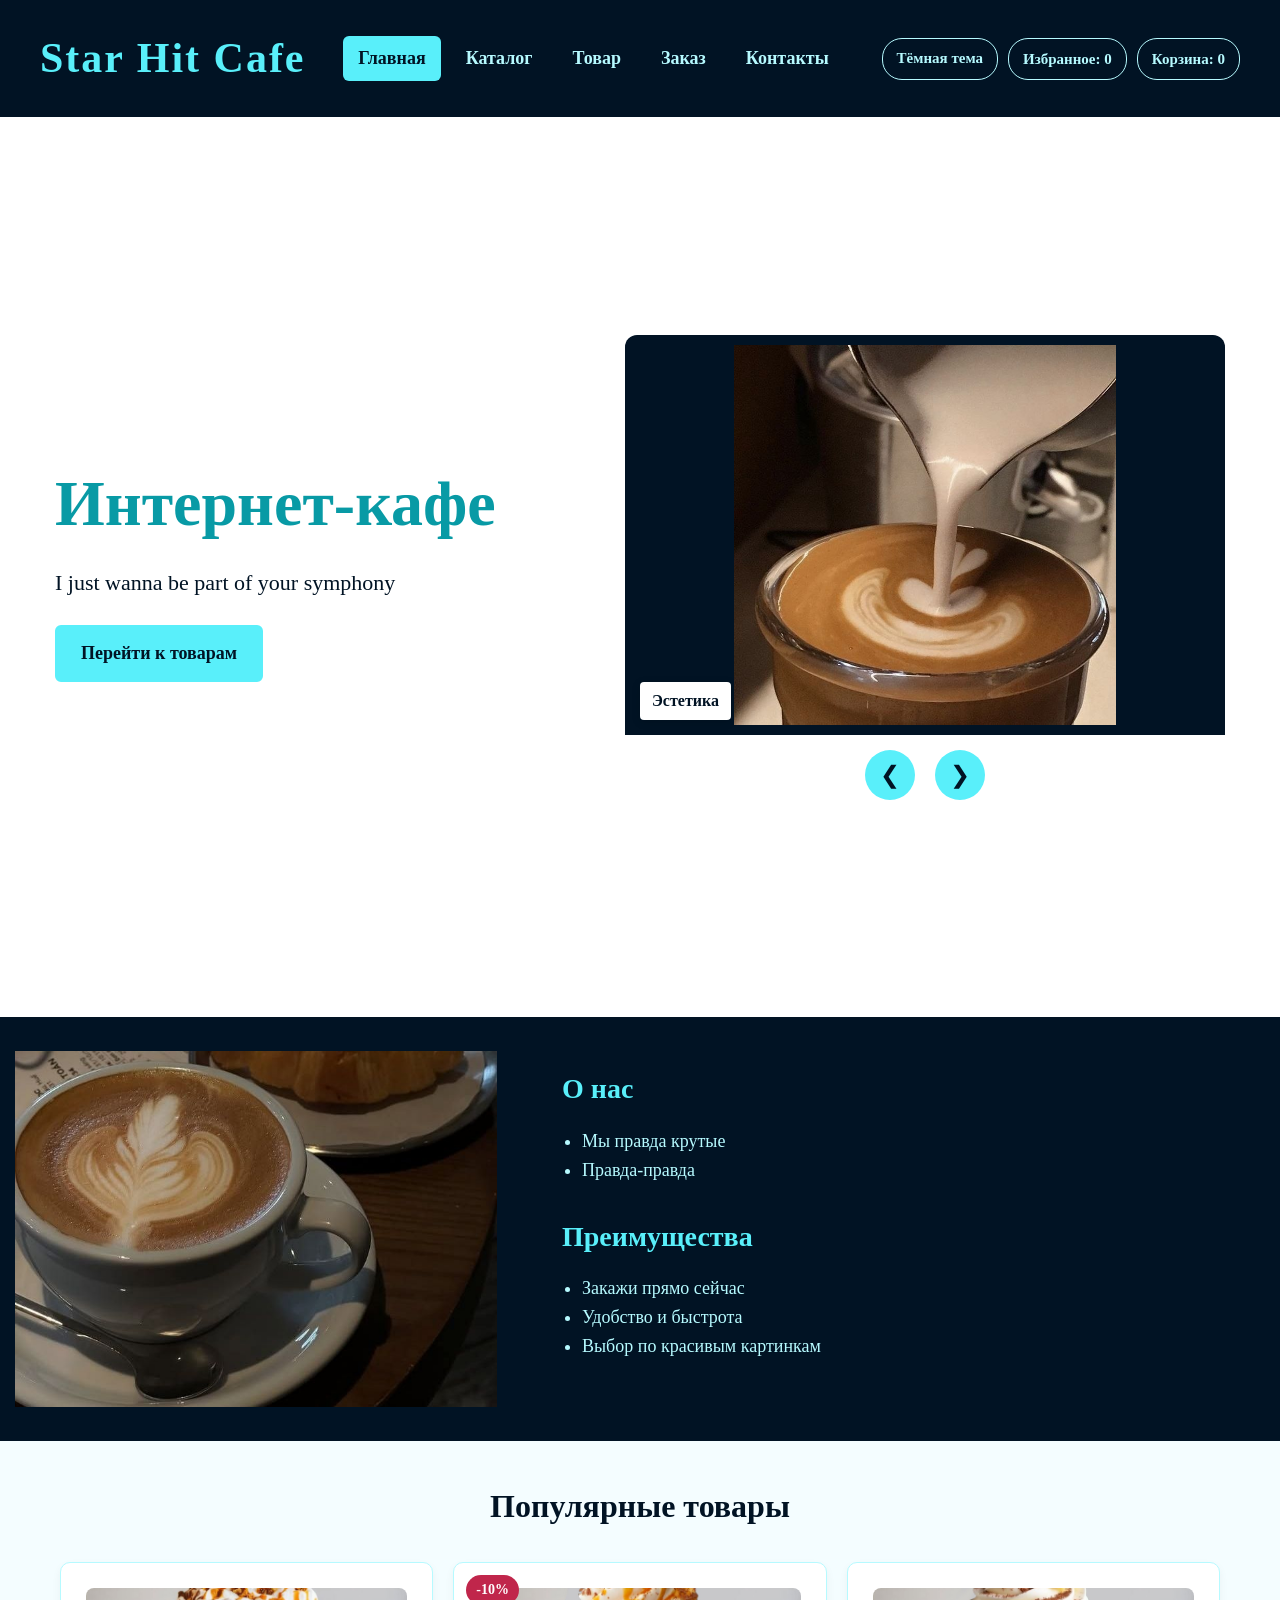
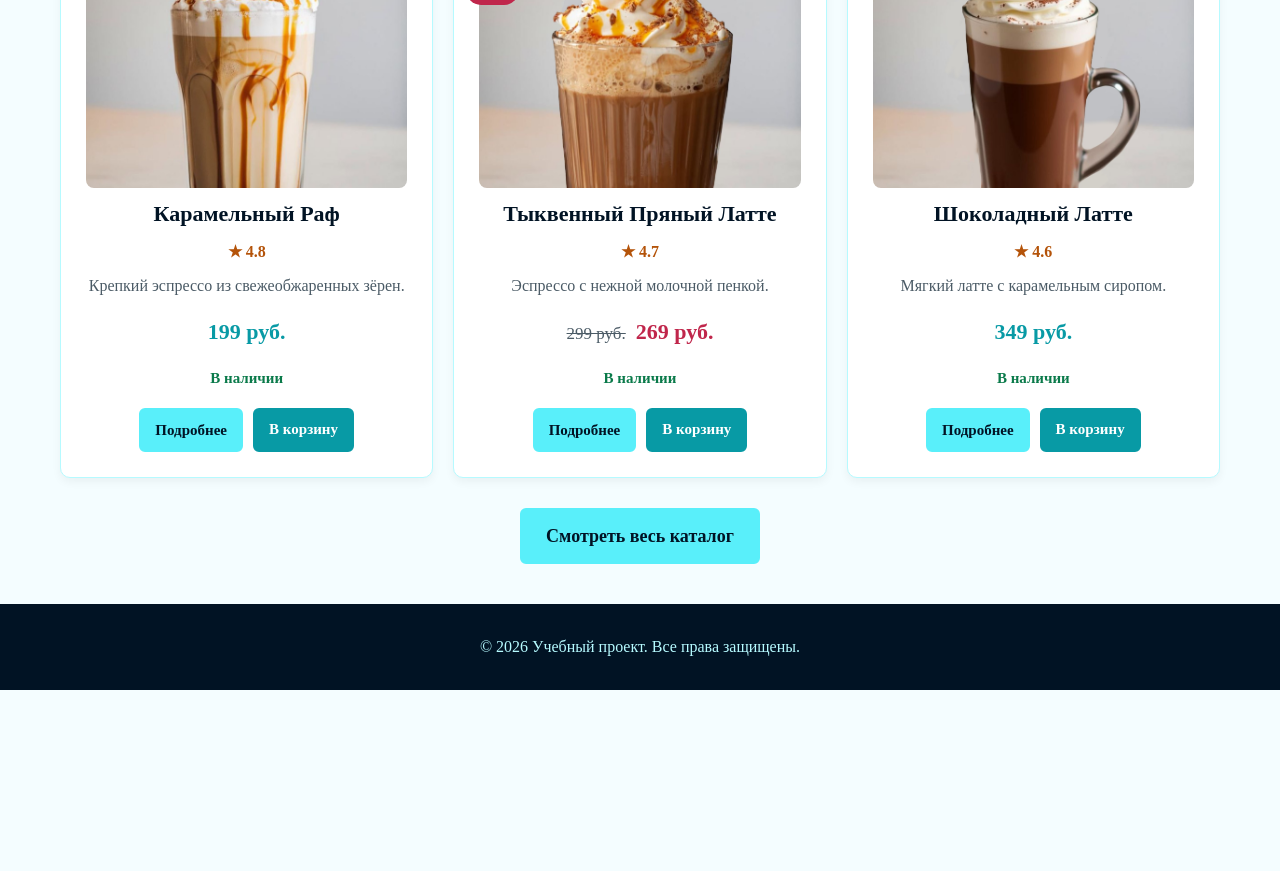
<file: index.html>
<!doctype html>
<html lang="ru">
<head>
  <meta charset="UTF-8">
  <meta name="viewport" content="width=device-width, initial-scale=1.0">
  <title>Star Hit Cafe — Главная</title>
  <link rel="stylesheet" href="css/style.css">
  <link rel="stylesheet" href="css/responsive.css">
</head>
<body>
  <a class="skip-link" href="#main">Перейти к основному содержимому</a>

  <header class="site-header">
    <div class="header-inner">
      <a class="logo" href="index.html">Star Hit Cafe</a>
      <nav class="site-nav" aria-label="Основная навигация">
        <button class="menu-toggle" id="menuToggle" aria-label="Открыть меню" aria-expanded="false">☰ Меню</button>
        <ul class="nav-list" id="navList">
          <li><a href="index.html" class="nav-link active">Главная</a></li>
          <li><a href="catalog.html" class="nav-link">Каталог</a></li>
          <li><a href="product.html" class="nav-link">Товар</a></li>
          <li><a href="order.html" class="nav-link">Заказ</a></li>
          <li><a href="contacts.html" class="nav-link">Контакты</a></li>
        </ul>
      </nav>
      <div class="header-actions">
        <button class="header-action" id="themeToggle" type="button" aria-pressed="false">Тёмная тема</button>
        <a class="header-action favorites-counter" href="catalog.html">Избранное: 0</a>
        <a class="header-action cart-counter" href="order.html">Корзина: 0</a>
      </div>
    </div>
  </header>

  <main id="main">
    <section class="hero-section">
      <div class="hero-content">
        <h1 class="hero-title">Интернет-кафе</h1>
        <p class="hero-desc">I just wanna be part of your symphony</p>
        <a class="btn" href="#popular">Перейти к товарам</a>
      </div>

      <div class="carousel-container">
        <div class="carousel">
          <div class="carousel-track" id="carouselTrack">
            <div class="carousel-item">
              <img src="images/cup-steam.jpg" alt="Кофе 4" class="carousel-img">
              <span class="carousel-caption">Эстетика</span>
            </div>
            <div class="carousel-item">
              <img src="images/kitty.jpg" alt="Кофе 5" class="carousel-img">
              <span class="carousel-caption">Забыл</span>
            </div>
            <div class="carousel-item">
              <img src="images/lodi.jpg" alt="Кофе 6" class="carousel-img">
              <span class="carousel-caption">Ну я</span>
            </div>
          </div>
        </div>
        <div class="carousel-controls">
          <button class="carousel-btn" id="prevBtn" aria-label="Предыдущий слайд">&#10094;</button>
          <button class="carousel-btn" id="nextBtn" aria-label="Следующий слайд">&#10095;</button>
        </div>
      </div>
    </section>

    <section class="info-section">
      <div class="info-img-container">
        <picture>
          <source media="(max-width: 767px)" srcset="images/oioi(1).jpg">
          <img src="images/oioi.jpg" alt="Наш кофе" class="info-img">
        </picture>
      </div>
      <div class="info-content">
        <h2>О нас</h2>
        <ul class="info-list">
          <li>Мы правда крутые</li>
          <li>Правда-правда</li>
        </ul>
        <h2>Преимущества</h2>
        <ul class="info-list">
          <li>Закажи прямо сейчас</li>
          <li>Удобство и быстрота</li>
          <li>Выбор по красивым картинкам</li>
        </ul>
      </div>
    </section>

    <section id="popular" class="popular-section">
      <h2>Популярные товары</h2>
      <p class="catalog-empty" data-popular-empty hidden>Товары пока недоступны.</p>
      <div class="products-grid" data-popular-container></div>
      <div class="popular-more">
        <a class="btn" href="catalog.html">Смотреть весь каталог</a>
      </div>
    </section>
  </main>

  <footer class="site-footer">
    <p>&copy; 2026 Учебный проект. Все права защищены.</p>
  </footer>

  <script src="js/data.js" defer></script>
  <script src="js/index.js" defer></script>
  <script src="js/theme.js" defer></script>
  <script src="js/main.js" defer></script>
</body>
</html>
</file>
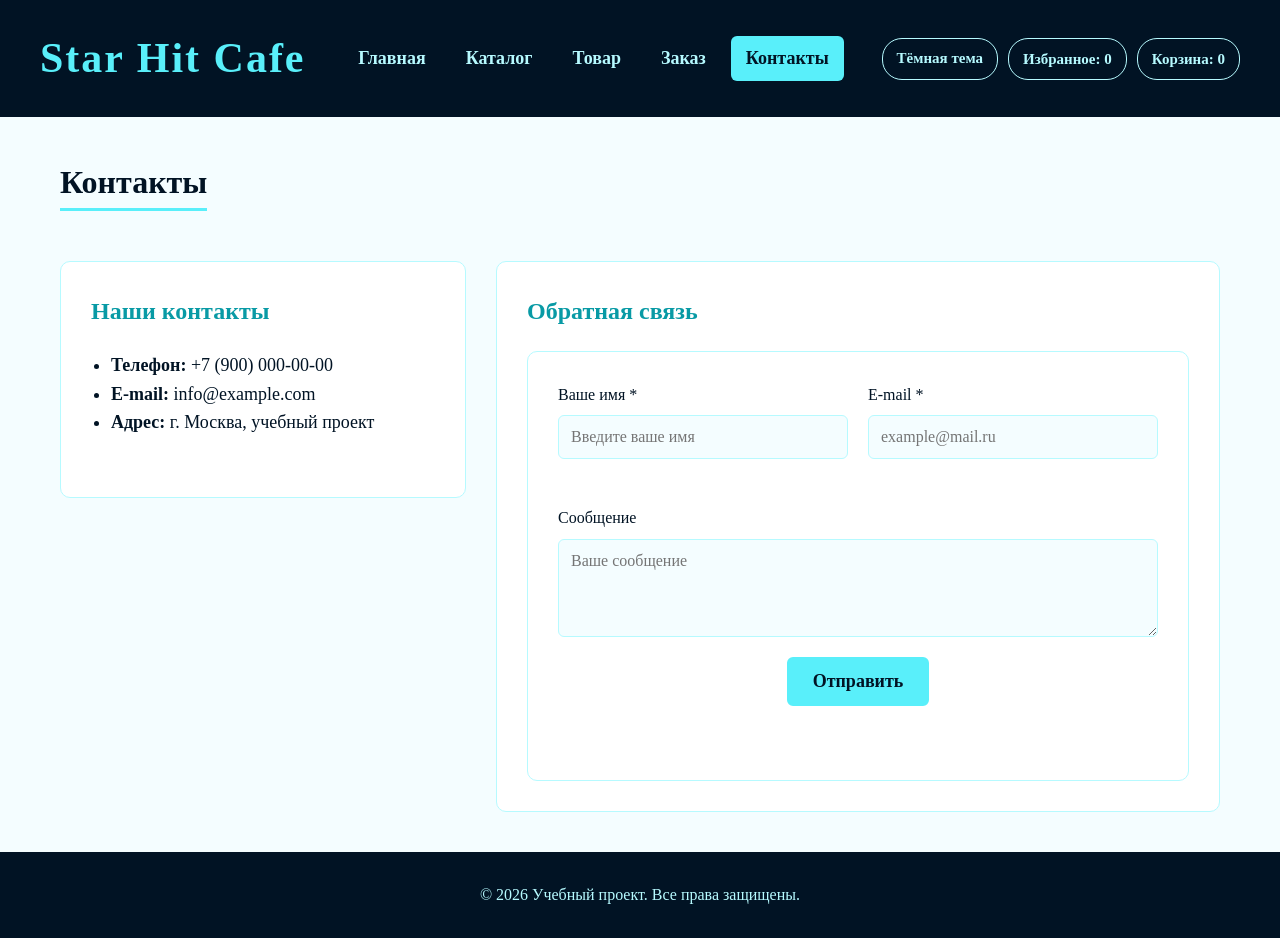
<file: contacts.html>
<!doctype html>
<html lang="ru">
<head>
  <meta charset="UTF-8">
  <meta name="viewport" content="width=device-width, initial-scale=1.0">
  <title>Star Hit Cafe — Контакты</title>
  <link rel="stylesheet" href="css/style.css">
  <link rel="stylesheet" href="css/responsive.css">
</head>
<body>
  <a class="skip-link" href="#main">Перейти к основному содержимому</a>

  <header class="site-header">
    <div class="header-inner">
      <a class="logo" href="index.html">Star Hit Cafe</a>
      <nav class="site-nav" aria-label="Основная навигация">
        <button class="menu-toggle" id="menuToggle" aria-label="Открыть меню" aria-expanded="false">☰ Меню</button>
        <ul class="nav-list" id="navList">
          <li><a href="index.html" class="nav-link">Главная</a></li>
          <li><a href="catalog.html" class="nav-link">Каталог</a></li>
          <li><a href="product.html" class="nav-link">Товар</a></li>
          <li><a href="order.html" class="nav-link">Заказ</a></li>
          <li><a href="contacts.html" class="nav-link active">Контакты</a></li>
        </ul>
      </nav>
      <div class="header-actions">
        <button class="header-action" id="themeToggle" type="button" aria-pressed="false">Тёмная тема</button>
        <a class="header-action favorites-counter" href="catalog.html">Избранное: 0</a>
        <a class="header-action cart-counter" href="order.html">Корзина: 0</a>
      </div>
    </div>
  </header>

  <main id="main" class="main-content">
    <h1 class="page-title">Контакты</h1>

    <div class="contacts-layout">
      <section class="contact-info">
        <h2>Наши контакты</h2>
        <ul class="info-list">
          <li><strong>Телефон:</strong> +7 (900) 000-00-00</li>
          <li><strong>E-mail:</strong> info@example.com</li>
          <li><strong>Адрес:</strong> г. Москва, учебный проект</li>
        </ul>
      </section>

      <section class="contact-feedback">
        <h2>Обратная связь</h2>
        <form class="order-form" id="contactsForm" novalidate>
          <div class="form-group">
            <label for="contact-name">Ваше имя *</label>
            <input type="text" id="contact-name" name="name" placeholder="Введите ваше имя">
            <p class="form-error" id="contact-name-error"></p>
          </div>
          <div class="form-group">
            <label for="contact-email">E-mail *</label>
            <input type="email" id="contact-email" name="email" placeholder="example@mail.ru">
            <p class="form-error" id="contact-email-error"></p>
          </div>
          <div class="form-group full-width">
            <label for="contact-message">Сообщение</label>
            <textarea id="contact-message" name="message" rows="4" placeholder="Ваше сообщение"></textarea>
          </div>
          <div class="form-actions full-width">
            <button type="submit" class="btn">Отправить</button>
          </div>
          <p class="form-message full-width" aria-live="polite"></p>
        </form>
      </section>
    </div>
  </main>

  <footer class="site-footer">
    <p>&copy; 2026 Учебный проект. Все права защищены.</p>
  </footer>

  <script src="js/validation.js" defer></script>
  <script src="js/theme.js" defer></script>
  <script src="js/main.js" defer></script>
</body>
</html>
</file>
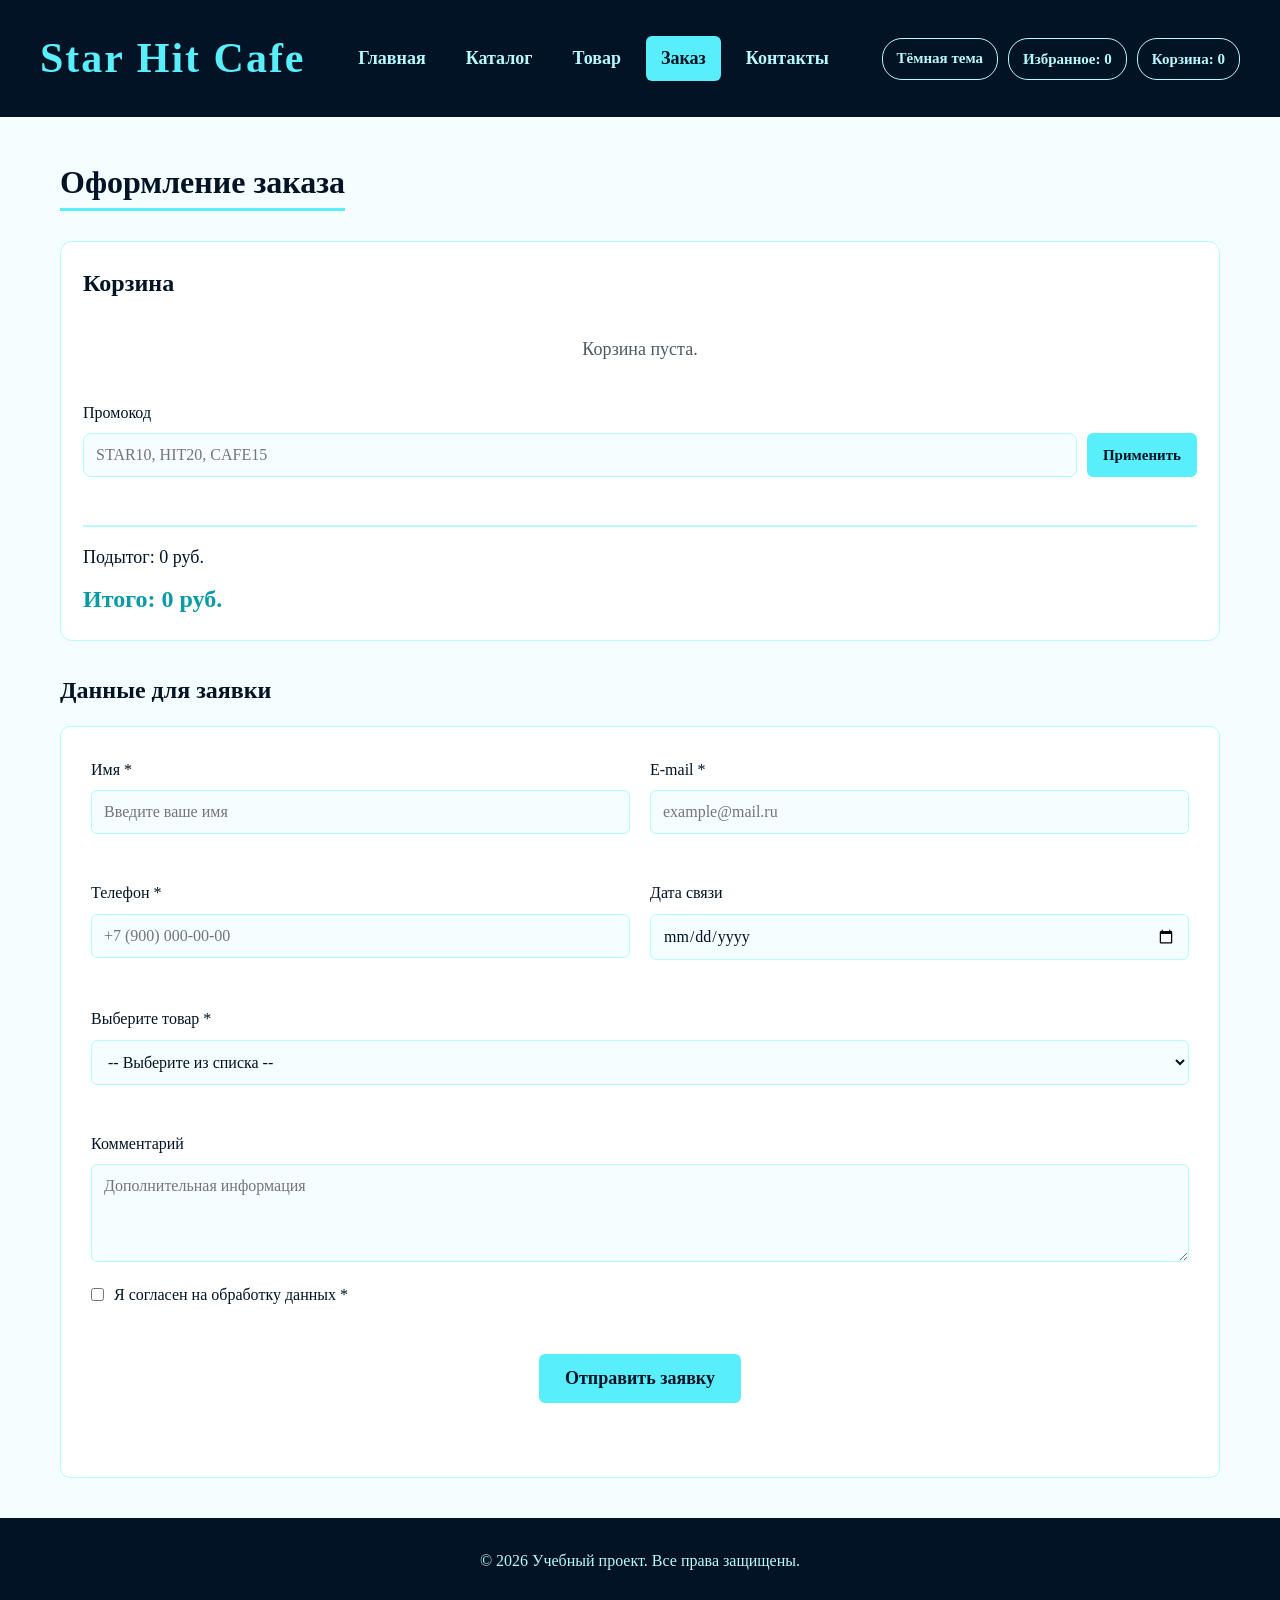
<file: order.html>
<!doctype html>
<html lang="ru">
<head>
  <meta charset="UTF-8">
  <meta name="viewport" content="width=device-width, initial-scale=1.0">
  <title>Star Hit Cafe — Заказ</title>
  <link rel="stylesheet" href="css/style.css">
  <link rel="stylesheet" href="css/responsive.css">
</head>
<body>
  <a class="skip-link" href="#main">Перейти к основному содержимому</a>

  <header class="site-header">
    <div class="header-inner">
      <a class="logo" href="index.html">Star Hit Cafe</a>
      <nav class="site-nav" aria-label="Основная навигация">
        <button class="menu-toggle" id="menuToggle" aria-label="Открыть меню" aria-expanded="false">☰ Меню</button>
        <ul class="nav-list" id="navList">
          <li><a href="index.html" class="nav-link">Главная</a></li>
          <li><a href="catalog.html" class="nav-link">Каталог</a></li>
          <li><a href="product.html" class="nav-link">Товар</a></li>
          <li><a href="order.html" class="nav-link active">Заказ</a></li>
          <li><a href="contacts.html" class="nav-link">Контакты</a></li>
        </ul>
      </nav>
      <div class="header-actions">
        <button class="header-action" id="themeToggle" type="button" aria-pressed="false">Тёмная тема</button>
        <a class="header-action favorites-counter" href="catalog.html">Избранное: 0</a>
        <a class="header-action cart-counter" href="order.html">Корзина: 0</a>
      </div>
    </div>
  </header>

  <main id="main" class="main-content">
    <h1 class="page-title">Оформление заказа</h1>

    <section class="cart-section" aria-labelledby="cart-title">
      <h2 id="cart-title">Корзина</h2>
      <p class="cart-empty" data-cart-empty hidden>Корзина пуста.</p>
      <div class="cart-list" data-cart-container></div>

      <div class="cart-promo">
        <label for="promo-input">Промокод</label>
        <div class="cart-promo__row">
          <input id="promo-input" class="cart-promo__input" type="text" placeholder="STAR10, HIT20, CAFE15" autocomplete="off">
          <button id="promo-apply" class="btn btn--small" type="button">Применить</button>
        </div>
        <p id="promo-message" class="promo-message" aria-live="polite"></p>
      </div>

      <div class="cart-summary" data-cart-summary></div>
    </section>

    <h2 class="order-subtitle">Данные для заявки</h2>

    <form class="order-form" id="orderForm" novalidate>
      <div class="form-group">
        <label for="name">Имя *</label>
        <input type="text" id="name" name="name" placeholder="Введите ваше имя">
        <p class="form-error" id="name-error"></p>
      </div>
      <div class="form-group">
        <label for="email">E-mail *</label>
        <input type="email" id="email" name="email" placeholder="example@mail.ru">
        <p class="form-error" id="email-error"></p>
      </div>
      <div class="form-group">
        <label for="phone">Телефон *</label>
        <input type="tel" id="phone" name="phone" placeholder="+7 (900) 000-00-00">
        <p class="form-error" id="phone-error"></p>
      </div>
      <div class="form-group">
        <label for="date">Дата связи</label>
        <input type="date" id="date" name="date">
        <p class="form-error" id="date-error"></p>
      </div>
      <div class="form-group full-width">
        <label for="product">Выберите товар *</label>
        <select id="product" name="product">
          <option value="">-- Выберите из списка --</option>
          <option value="1">Карамельный Раф</option>
          <option value="2">Тыквенный Пряный Латте</option>
          <option value="3">Шоколадный Латте</option>
          <option value="4">Айс-Латте</option>
          <option value="5">Фраппе Мокка</option>
          <option value="6">Колд Брю</option>
          <option value="7">Чизкейк Нью-Йорк</option>
          <option value="8">Тирамису</option>
          <option value="9">Брауни</option>
          <option value="10">Круассан</option>
        </select>
        <p class="form-error" id="product-error"></p>
      </div>
      <div class="form-group full-width">
        <label for="comment">Комментарий</label>
        <textarea id="comment" name="comment" rows="4" placeholder="Дополнительная информация"></textarea>
      </div>
      <div class="form-group full-width">
        <label class="checkbox-label">
          <input type="checkbox" id="agreement" name="agreement"> Я согласен на обработку данных *
        </label>
        <p class="form-error" id="agreement-error"></p>
      </div>
      <div class="form-actions full-width">
        <button type="submit" class="btn">Отправить заявку</button>
      </div>
      <p class="form-message full-width" aria-live="polite"></p>
    </form>
  </main>

  <footer class="site-footer">
    <p>&copy; 2026 Учебный проект. Все права защищены.</p>
  </footer>

  <script src="js/data.js" defer></script>
  <script src="js/cart.js" defer></script>
  <script src="js/validation.js" defer></script>
  <script src="js/theme.js" defer></script>
  <script src="js/main.js" defer></script>
</body>
</html>
</file>
<file: css/style.css>
:root {
  --color-bg: #f4fdff;
  --color-text: #011324;
  --color-primary: #59effa;
  --color-primary-dark: #089aa5;
  --color-surface: #011324;
  --color-border: #b6faff;
  --color-card: #ffffff;
  --color-muted: #4b5b66;
  --color-danger: #c0264b;
  --color-success: #0a7a4a;
  --color-warning: #b45309;
}

html[data-theme="dark"] {
  --color-bg: #071620;
  --color-text: #e6f9fc;
  --color-primary: #2fd3e0;
  --color-primary-dark: #59effa;
  --color-surface: #02121c;
  --color-border: #1d4a55;
  --color-card: #0c2230;
  --color-muted: #9fb6c1;
  --color-danger: #ff6b8b;
  --color-success: #4ade80;
  --color-warning: #fbbf24;
}

* { box-sizing: border-box; margin: 0; padding: 0; }

img { max-width: 100%; height: auto; }

picture { display: block; width: 100%; height: 100%; }

body {
  font-family: 'Garamond', 'Times New Roman', serif;
  background-color: var(--color-bg);
  color: var(--color-text);
  line-height: 1.6;
  display: flex;
  flex-direction: column;
  min-height: 100vh;
  cursor: url('../images/cursor-normal.png'), auto;
  transition: background-color 0.2s, color 0.2s;
}

a, button, .btn, input[type="submit"], input[type="reset"], .nav-link {
  cursor: url('../images/cursor-hover.png'), pointer;
}

main { flex: 1; }

.skip-link {
  position: absolute;
  top: -100px; left: 16px;
  background: #111; color: #fff;
  padding: 8px 12px; z-index: 1000;
  text-decoration: none;
}
.skip-link:focus { top: 16px; }

:focus-visible { outline: 3px solid var(--color-primary-dark); outline-offset: 3px; }

.site-header { background: var(--color-surface); padding: 25px 40px; }
.header-inner { display: flex; flex-direction: column; align-items: center; gap: 15px; max-width: 1200px; margin: 0 auto; }
.logo { font-size: 42px; color: var(--color-primary); text-decoration: none; font-weight: bold; letter-spacing: 2px; }

.menu-toggle {
  display: block;
  background: var(--color-primary);
  color: var(--color-text);
  border: none;
  padding: 10px 20px;
  font-size: 18px;
  font-weight: bold;
  border-radius: 6px;
  cursor: pointer;
  width: 100%;
  margin-bottom: 10px;
}

.nav-list {
  display: none;
  flex-direction: column;
  gap: 10px;
  list-style: none;
  width: 100%;
  background: var(--color-surface);
  padding: 15px;
  border-radius: 8px;
}

.nav-list.active { display: flex; }

.nav-link {
  color: var(--color-border);
  text-decoration: none;
  font-weight: bold;
  padding: 8px 15px;
  border-radius: 6px;
  display: block;
  text-align: center;
  font-size: 18px;
}
.nav-link:hover, .nav-link.active { background: var(--color-primary); color: var(--color-text); }

.header-actions {
  display: flex;
  flex-wrap: wrap;
  gap: 10px;
  justify-content: center;
  width: 100%;
}

.header-action {
  display: inline-block;
  background: transparent;
  color: var(--color-border);
  border: 1px solid var(--color-border);
  padding: 8px 14px;
  border-radius: 20px;
  font-family: inherit;
  font-size: 15px;
  font-weight: bold;
  text-decoration: none;
  transition: 0.2s;
}
.header-action:hover { background: var(--color-primary); color: var(--color-text); border-color: var(--color-primary); }

.main-content { padding: 40px 20px; max-width: 1200px; margin: 0 auto; width: 100%; }
.page-title { margin-bottom: 30px; border-bottom: 3px solid var(--color-primary); display: inline-block; font-size: 32px; }

.btn {
  display: inline-block;
  background: var(--color-primary);
  color: var(--color-text);
  padding: 12px 24px;
  text-decoration: none;
  border-radius: 6px;
  font-weight: bold;
  border: 2px solid var(--color-primary);
  transition: 0.2s;
  font-family: inherit;
  font-size: 18px;
  text-align: center;
}
.btn:hover { background: var(--color-surface); color: var(--color-primary); }
.btn--small { padding: 8px 14px; font-size: 15px; }
.btn--accent { background: var(--color-primary-dark); border-color: var(--color-primary-dark); color: #fff; }
.btn--accent:hover { background: var(--color-surface); color: var(--color-primary); }
.btn:disabled { opacity: 0.6; cursor: not-allowed; }

.hero-section { min-height: 100vh; display: flex; flex-direction: column; background: var(--color-card); color: var(--color-text); padding: 40px 20px; }
.hero-content { text-align: center; margin-bottom: 30px; }
.hero-title { font-size: 48px; color: var(--color-primary-dark); margin-bottom: 10px; }
.hero-desc { font-size: 22px; margin-bottom: 25px; color: var(--color-text); }

.carousel-container { position: relative; max-width: 800px; margin: 0 auto; width: 100%; overflow: hidden; border-radius: 12px; }
.carousel-track { display: flex; transition: transform 0.5s ease-in-out; }
.carousel-item { min-width: 100%; position: relative; height: 400px; background-color: var(--color-surface); }
.carousel-img { position: absolute; top: 0; left: 0; width: 100%; height: 100%; object-fit: contain; padding: 10px; }
.carousel-caption { position: absolute; bottom: 15px; left: 15px; background: var(--color-card); color: var(--color-surface); padding: 6px 12px; border-radius: 4px; font-weight: bold; box-shadow: 0 2px 8px rgba(0,0,0,0.15); z-index: 2; }
.carousel-controls { display: flex; justify-content: center; gap: 20px; margin-top: 15px; }
.carousel-btn { background: var(--color-primary); border: none; color: var(--color-text); font-size: 24px; width: 50px; height: 50px; border-radius: 50%; cursor: pointer; }

.info-section { display: flex; flex-direction: column; background: var(--color-surface); color: var(--color-border); width: 100%; }
.info-img-container { width: 100%; height: 350px; background-color: var(--color-surface); }
.info-img { width: 100%; height: 100%; object-fit: contain; object-position: center; display: block; padding: 15px; }
.info-content { padding: 40px 20px; max-width: 800px; margin: 0 auto; }
.info-content h2 { color: var(--color-primary); margin-bottom: 15px; font-size: 28px; }
.info-list { margin-left: 20px; margin-bottom: 30px; font-size: 18px; }

.popular-section { padding: 40px 20px; max-width: 1200px; margin: 0 auto; }
.popular-section h2 { text-align: center; margin-bottom: 30px; font-size: 32px; }
.popular-more { text-align: center; margin-top: 30px; }

.products-grid { display: grid; grid-template-columns: 1fr; gap: 20px; }

.product-card {
  position: relative;
  background: var(--color-card);
  padding: 25px;
  border-radius: 10px;
  border: 1px solid var(--color-border);
  text-align: center;
  box-shadow: 0 4px 10px rgba(0,0,0,0.05);
  display: flex;
  flex-direction: column;
  gap: 8px;
}

.product-card__image { width: 100%; height: 200px; object-fit: cover; border-radius: 8px; display: block; }

.product-card__title { font-size: 22px; }
.product-card__rating { color: var(--color-warning); font-weight: bold; }
.product-card__description { color: var(--color-muted); font-size: 16px; flex: 1; }

.product-card__price { font-weight: bold; font-size: 22px; color: var(--color-primary-dark); margin: 8px 0; display: flex; justify-content: center; gap: 10px; align-items: baseline; }
.product-card__price-old { text-decoration: line-through; color: var(--color-muted); font-size: 17px; font-weight: normal; }
.product-card__price-new { color: var(--color-danger); }

.product-card__status { font-size: 15px; font-weight: bold; color: var(--color-success); }
.product-card__status.is-unavailable { color: var(--color-danger); }

.product-card__badge {
  position: absolute;
  top: 12px; left: 12px;
  background: var(--color-danger);
  color: #fff;
  font-weight: bold;
  font-size: 14px;
  padding: 4px 10px;
  border-radius: 20px;
  z-index: 2;
}

.product-card__favorite {
  position: absolute;
  top: 12px; right: 12px;
  width: 38px; height: 38px;
  border-radius: 50%;
  border: 1px solid var(--color-border);
  background: var(--color-card);
  color: var(--color-primary-dark);
  font-size: 20px;
  line-height: 1;
  z-index: 2;
}
.product-card__favorite.is-active { background: var(--color-primary); color: var(--color-text); }

.product-card__actions { display: flex; gap: 10px; justify-content: center; margin-top: 10px; }

.catalog-controls {
  display: grid;
  gap: 18px;
  background: var(--color-card);
  border: 1px solid var(--color-border);
  border-radius: 12px;
  padding: 22px;
  margin-bottom: 22px;
}

.catalog-controls__group { display: flex; flex-direction: column; gap: 8px; }
.catalog-controls__group label { font-weight: bold; font-size: 15px; }
.catalog-controls__input,
.catalog-controls__select {
  padding: 12px;
  border: 1px solid var(--color-border);
  border-radius: 8px;
  font-family: inherit;
  font-size: 16px;
  background: var(--color-bg);
  color: var(--color-text);
}

.catalog-count { font-weight: bold; margin-bottom: 12px; color: var(--color-muted); }
.catalog-empty { padding: 20px; text-align: center; font-size: 18px; color: var(--color-danger); font-weight: bold; }

.pagination { display: flex; flex-wrap: wrap; gap: 8px; justify-content: center; margin-top: 24px; }
.pagination__btn {
  min-width: 40px;
  padding: 8px 12px;
  border: 1px solid var(--color-border);
  background: var(--color-card);
  color: var(--color-text);
  border-radius: 8px;
  font-family: inherit;
  font-size: 16px;
  font-weight: bold;
}
.pagination__btn.is-active { background: var(--color-primary); border-color: var(--color-primary); }

.price { font-weight: bold; font-size: 22px; color: var(--color-primary-dark); margin: 15px 0; }
.product-detail__price-old { text-decoration: line-through; color: var(--color-muted); font-size: 20px; margin-right: 10px; }
.product-detail__price-new { color: var(--color-danger); }
.product-detail__rating { color: var(--color-warning); font-weight: bold; font-size: 20px; }
.product-detail__status { font-weight: bold; color: var(--color-success); }
.product-detail__status.is-unavailable { color: var(--color-danger); }

.order-form { display: grid; gap: 20px; background: var(--color-card); padding: 30px; border-radius: 10px; border: 1px solid var(--color-border); }
.form-group { display: flex; flex-direction: column; gap: 8px; }
.order-form input, .order-form select, .order-form textarea {
  padding: 12px;
  border: 1px solid var(--color-border);
  border-radius: 6px;
  font-family: inherit;
  font-size: 16px;
  background: var(--color-bg);
  color: var(--color-text);
}
.order-form input[aria-invalid="true"], .order-form select[aria-invalid="true"] { border-color: var(--color-danger); }
.checkbox-label { display: flex; align-items: center; gap: 10px; font-size: 16px; }
.form-error { color: var(--color-danger); font-size: 14px; min-height: 18px; }
.form-message { text-align: center; font-weight: bold; min-height: 24px; }
.form-message.is-error { color: var(--color-danger); }
.form-message.is-success { color: var(--color-success); }

.order-subtitle { margin: 30px 0 16px; }

.cart-section { background: var(--color-card); border: 1px solid var(--color-border); border-radius: 12px; padding: 22px; margin-bottom: 26px; }
.cart-section h2 { margin-bottom: 16px; }
.cart-empty { text-align: center; color: var(--color-muted); font-size: 18px; padding: 16px 0; }
.cart-list { display: flex; flex-direction: column; gap: 14px; }

.cart-item { display: grid; grid-template-columns: 80px 1fr auto; gap: 16px; align-items: center; border: 1px solid var(--color-border); border-radius: 10px; padding: 12px; }
.cart-item__image { width: 80px; height: 80px; object-fit: cover; border-radius: 8px; }
.cart-item__info { display: flex; flex-direction: column; gap: 6px; }
.cart-item__title { font-size: 18px; }
.cart-item__price { font-weight: bold; color: var(--color-primary-dark); }
.cart-item__controls { display: flex; align-items: center; gap: 10px; }
.cart-item__btn {
  width: 32px; height: 32px;
  border-radius: 6px;
  border: 1px solid var(--color-border);
  background: var(--color-bg);
  color: var(--color-text);
  font-size: 18px;
  font-weight: bold;
}
.cart-item__quantity { min-width: 24px; text-align: center; font-weight: bold; }
.cart-item__remove {
  width: 36px; height: 36px;
  border-radius: 50%;
  border: 1px solid var(--color-border);
  background: transparent;
  color: var(--color-danger);
  font-size: 22px;
  line-height: 1;
}

.cart-promo { margin-top: 20px; display: flex; flex-direction: column; gap: 8px; }
.cart-promo__row { display: flex; gap: 10px; flex-wrap: wrap; }
.cart-promo__input { flex: 1; min-width: 180px; padding: 12px; border: 1px solid var(--color-border); border-radius: 8px; font-family: inherit; font-size: 16px; background: var(--color-bg); color: var(--color-text); }
.promo-message { font-weight: bold; min-height: 20px; }
.promo-message.is-error { color: var(--color-danger); }
.promo-message.is-success { color: var(--color-success); }

.cart-summary { margin-top: 20px; border-top: 2px solid var(--color-border); padding-top: 16px; display: flex; flex-direction: column; gap: 8px; }
.cart-summary__line { font-size: 18px; }
.cart-summary__line--discount { color: var(--color-success); }
.cart-summary__line--total { font-weight: bold; font-size: 24px; color: var(--color-primary-dark); }

.modal {
  border: none;
  border-radius: 14px;
  padding: 0;
  max-width: 800px;
  width: calc(100% - 40px);
  background: var(--color-card);
  color: var(--color-text);
}
.modal::backdrop { background: rgba(0, 0, 0, 0.55); }
.modal__close {
  position: absolute;
  top: 10px; right: 10px;
  width: 38px; height: 38px;
  border-radius: 50%;
  border: 1px solid var(--color-border);
  background: var(--color-card);
  color: var(--color-text);
  font-size: 22px;
  line-height: 1;
  z-index: 2;
}
.modal__content { display: flex; flex-direction: column; gap: 20px; padding: 24px; }
.modal__image { width: 100%; max-height: 320px; object-fit: contain; background: var(--color-bg); border-radius: 10px; }
.modal__info { display: flex; flex-direction: column; gap: 10px; }
.modal__title { font-size: 26px; }
.modal__rating { color: var(--color-warning); font-weight: bold; }
.modal__description { color: var(--color-muted); }
.modal__price { font-weight: bold; font-size: 22px; color: var(--color-primary-dark); display: flex; gap: 10px; align-items: baseline; }
.modal__price-old { text-decoration: line-through; color: var(--color-muted); font-size: 17px; font-weight: normal; }
.modal__price-new { color: var(--color-danger); }
.modal__status { font-weight: bold; color: var(--color-success); }
.modal__status.is-unavailable { color: var(--color-danger); }
.modal__table { margin-top: 8px; }

.contacts-layout { display: flex; flex-direction: column; gap: 30px; margin-top: 20px; }
.contact-info, .contact-feedback { background: var(--color-card); padding: 30px; border-radius: 10px; border: 1px solid var(--color-border); }
.contact-info h2, .contact-feedback h2 { margin-bottom: 20px; color: var(--color-primary-dark); }

.card-img { width: 100%; height: 220px; object-fit: cover; object-position: center; border-radius: 8px; margin-bottom: 15px; display: block; }
.main-img { width: 100%; height: 450px; object-fit: contain; object-position: center; border-radius: 12px; display: block; background-color: var(--color-bg); }

.site-footer { background: var(--color-surface); color: var(--color-border); text-align: center; padding: 30px 20px; }

.styled-table { width: 100%; border-collapse: collapse; margin-top: 20px; }
.styled-table th { background-color: var(--color-surface); color: var(--color-primary); padding: 15px; text-align: left; font-size: 18px; }
.styled-table td { padding: 12px 15px; border-bottom: 1px solid var(--color-border); background-color: var(--color-card); }
.styled-table tr:nth-child(even) td { background-color: var(--color-bg); }
.styled-table caption { text-align: left; font-size: 24px; font-weight: bold; color: var(--color-primary-dark); margin-bottom: 15px; }

.product-info { padding: 20px 0; display: flex; flex-direction: column; gap: 15px; }

@media (max-width: 767px) {
  .info-img-container { height: 250px; }
  .info-img { object-fit: contain; padding: 5px; }
  .carousel-item { height: 250px; }
  .main-img { height: 300px; }
  .card-img { height: 200px; }
  .product-info .btn { margin-top: 10px; width: 100%; }
  .cart-item { grid-template-columns: 60px 1fr; }
  .cart-item__remove { grid-column: 1 / -1; justify-self: end; }
  .modal__content { padding: 16px; }
}
</file>
<file: css/responsive.css>
@media (min-width: 768px) {
  .header-inner {
    flex-direction: row;
    justify-content: space-between;
    flex-wrap: wrap;
  }

  .menu-toggle {
    display: none !important;
  }

  .nav-list {
    display: flex !important;
    flex-direction: row;
    background: transparent;
    padding: 0;
    width: auto;
  }

  .header-actions {
    width: auto;
    justify-content: flex-end;
  }

  .products-grid {
    grid-template-columns: repeat(2, 1fr);
  }

  .catalog-controls {
    grid-template-columns: repeat(3, 1fr);
    align-items: end;
  }

  .info-section {
    flex-direction: row;
  }

  .info-img-container {
    width: 40%;
    height: auto;
    min-height: 400px;
  }

  .info-content {
    flex: 1;
    padding: 50px;
  }

  .order-form {
    grid-template-columns: repeat(2, 1fr);
  }

  .full-width {
    grid-column: 1 / -1;
  }

  .form-actions {
    display: flex;
    justify-content: center;
  }

  .contacts-layout {
    flex-direction: row;
    align-items: flex-start;
  }

  .contact-info {
    flex: 0 0 35%;
  }

  .contact-feedback {
    flex: 1;
  }

  .modal__content {
    flex-direction: row;
    align-items: flex-start;
  }

  .modal__image {
    flex: 0 0 45%;
    max-height: 420px;
  }

  .modal__info {
    flex: 1;
  }
}

@media (min-width: 1024px) {
  .products-grid {
    grid-template-columns: repeat(3, 1fr);
  }

  .hero-section {
    flex-direction: row;
    align-items: center;
    justify-content: space-around;
  }

  .hero-content {
    text-align: left;
    flex: 1;
    max-width: 500px;
    margin-bottom: 0;
  }

  .hero-title {
    font-size: 64px;
  }

  .carousel-container {
    flex: 1;
    max-width: 600px;
    margin: 0;
  }

  .product-detail {
    display: flex;
    flex-direction: row;
    gap: 40px;
    align-items: flex-start;
  }

  .product-info {
    flex: 1;
    display: flex;
    flex-direction: column;
    gap: 20px;
  }

  .product-image {
    flex: 0 0 45%;
  }

  .product-image .main-img {
    width: 100%;
    height: auto;
    max-height: 500px;
    object-fit: contain;
    background-color: var(--color-surface);
    border-radius: 12px;
  }
}
</file>
